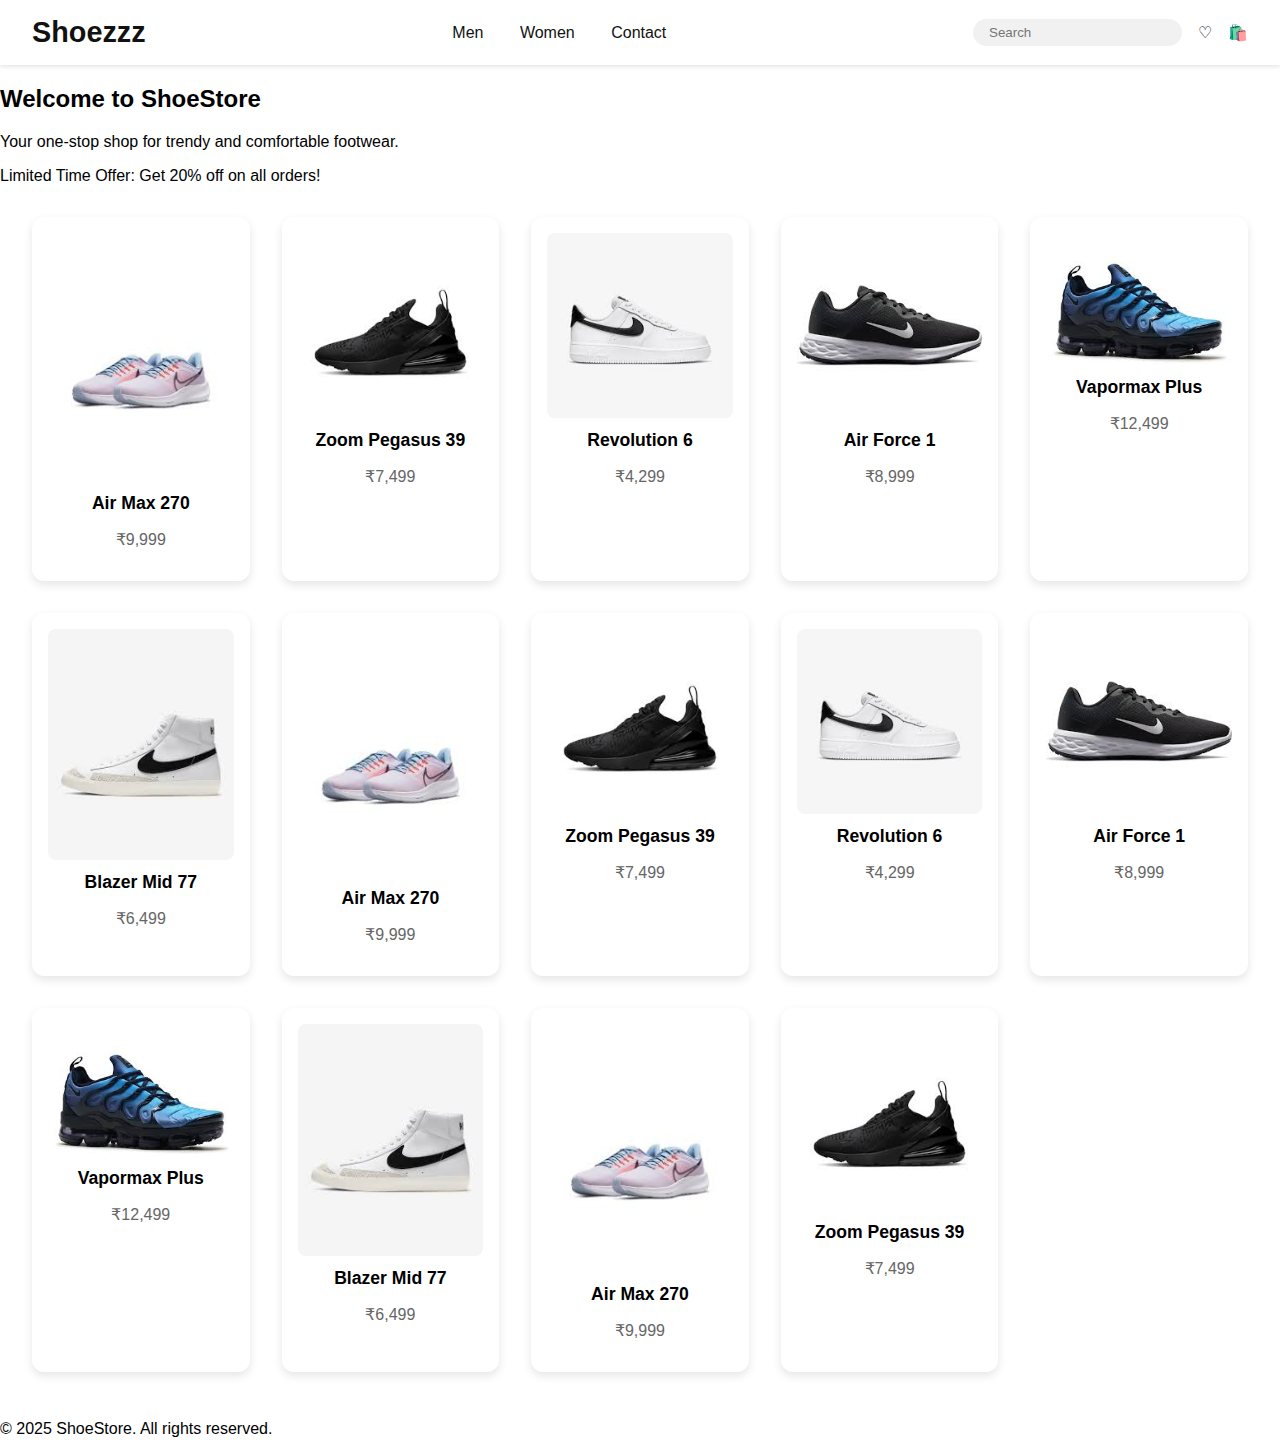
<file: index.html>
<!DOCTYPE html>
<html lang="en">
<head>
  <meta charset="UTF-8" />
  <meta name="viewport" content="width=device-width, initial-scale=1.0"/>
  <title>Shoezzz</title>
  <link rel="preconnect" href="https://fonts.googleapis.com">
  <link href="https://fonts.googleapis.com/css2?family=Poppins:wght@400;600&display=swap" rel="stylesheet">
  <link rel="stylesheet" href="style.css" />
  <style>
    
  </style>
</head>
<body>
  <!-- Header -->
  <header class="header">
    <div class="logo">Shoezzz</div>
    <nav class="navbar">
      <a href="#">Men</a>
      <a href="#">Women</a>
      <a href="#">Contact</a>

    </nav>
    <div class="icons">
      <input type="text" placeholder="Search" class="search-box" />
      <span>♡</span>
      <span>🛍️</span>
    </div>
  </header>

  <!-- Banner -->
  <section class="banner">
    <h2>Welcome to ShoeStore</h2>
    <p>Your one-stop shop for trendy and comfortable footwear.</p>
    <div class="offer">Limited Time Offer: Get 20% off on all orders!</div>
  </section>

<!-- Product Section -->
<section class="product-grid">
  <div class="product-card">
    <img src="airmax 270.jpeg" alt="Air Max 270" />
    <h3>Air Max 270</h3>
    <p>₹9,999</p>
  </div>
  <div class="product-card">
    <img src="Zoom Pegasus 39.jpeg" alt="Zoom Pegasus 39" />
    <h3>Zoom Pegasus 39</h3>
    <p>₹7,499</p>
  </div>
  <div class="product-card">
    <img src="Revolution 6.jpeg" alt="Revolution 6" />
    <h3>Revolution 6</h3>
    <p>₹4,299</p>
  </div>
  <div class="product-card">
    <img src="Air Force 1.jpeg" alt="Air Force 1" />
    <h3>Air Force 1</h3>
    <p>₹8,999</p>
  </div>
  <div class="product-card">
    <img src="Vapormax Plus.jpeg" alt="Vapormax Plus" />
    <h3>Vapormax Plus</h3>
    <p>₹12,499</p>
  </div>
  <div class="product-card">
    <img src="Blazer Mid 77.jpeg" alt="Blazer Mid 77" />
    <h3>Blazer Mid 77</h3>
    <p>₹6,499</p>
  </div>
  <div class="product-card">
    <img src="airmax 270.jpeg" alt="Air Max 270" />
    <h3>Air Max 270</h3>
    <p>₹9,999</p>
  </div>
  <div class="product-card">
    <img src="Zoom Pegasus 39.jpeg" alt="Zoom Pegasus 39" />
    <h3>Zoom Pegasus 39</h3>
    <p>₹7,499</p>
  </div>
  <div class="product-card">
    <img src="Revolution 6.jpeg" alt="Revolution 6" />
    <h3>Revolution 6</h3>
    <p>₹4,299</p>
  </div>
  <div class="product-card">
    <img src="Air Force 1.jpeg" alt="Air Force 1" />
    <h3>Air Force 1</h3>
    <p>₹8,999</p>
  </div>
  <div class="product-card">
    <img src="Vapormax Plus.jpeg" alt="Vapormax Plus" />
    <h3>Vapormax Plus</h3>
    <p>₹12,499</p>
  </div>
  <div class="product-card">
    <img src="Blazer Mid 77.jpeg" alt="Blazer Mid 77" />
    <h3>Blazer Mid 77</h3>
    <p>₹6,499</p>
  </div>
  <div class="product-card">
    <img src="airmax 270.jpeg" alt="Air Max 270" />
    <h3>Air Max 270</h3>
    <p>₹9,999</p>
  </div>
  <div class="product-card">
    <img src="Zoom Pegasus 39.jpeg" alt="Zoom Pegasus 39" />
    <h3>Zoom Pegasus 39</h3>
    <p>₹7,499</p>
  </div>
</section>


  <!-- Footer -->
  <footer class="footer">
    <p>&copy; 2025 ShoeStore. All rights reserved.</p>
  </footer>
</body>
</html>
</file>
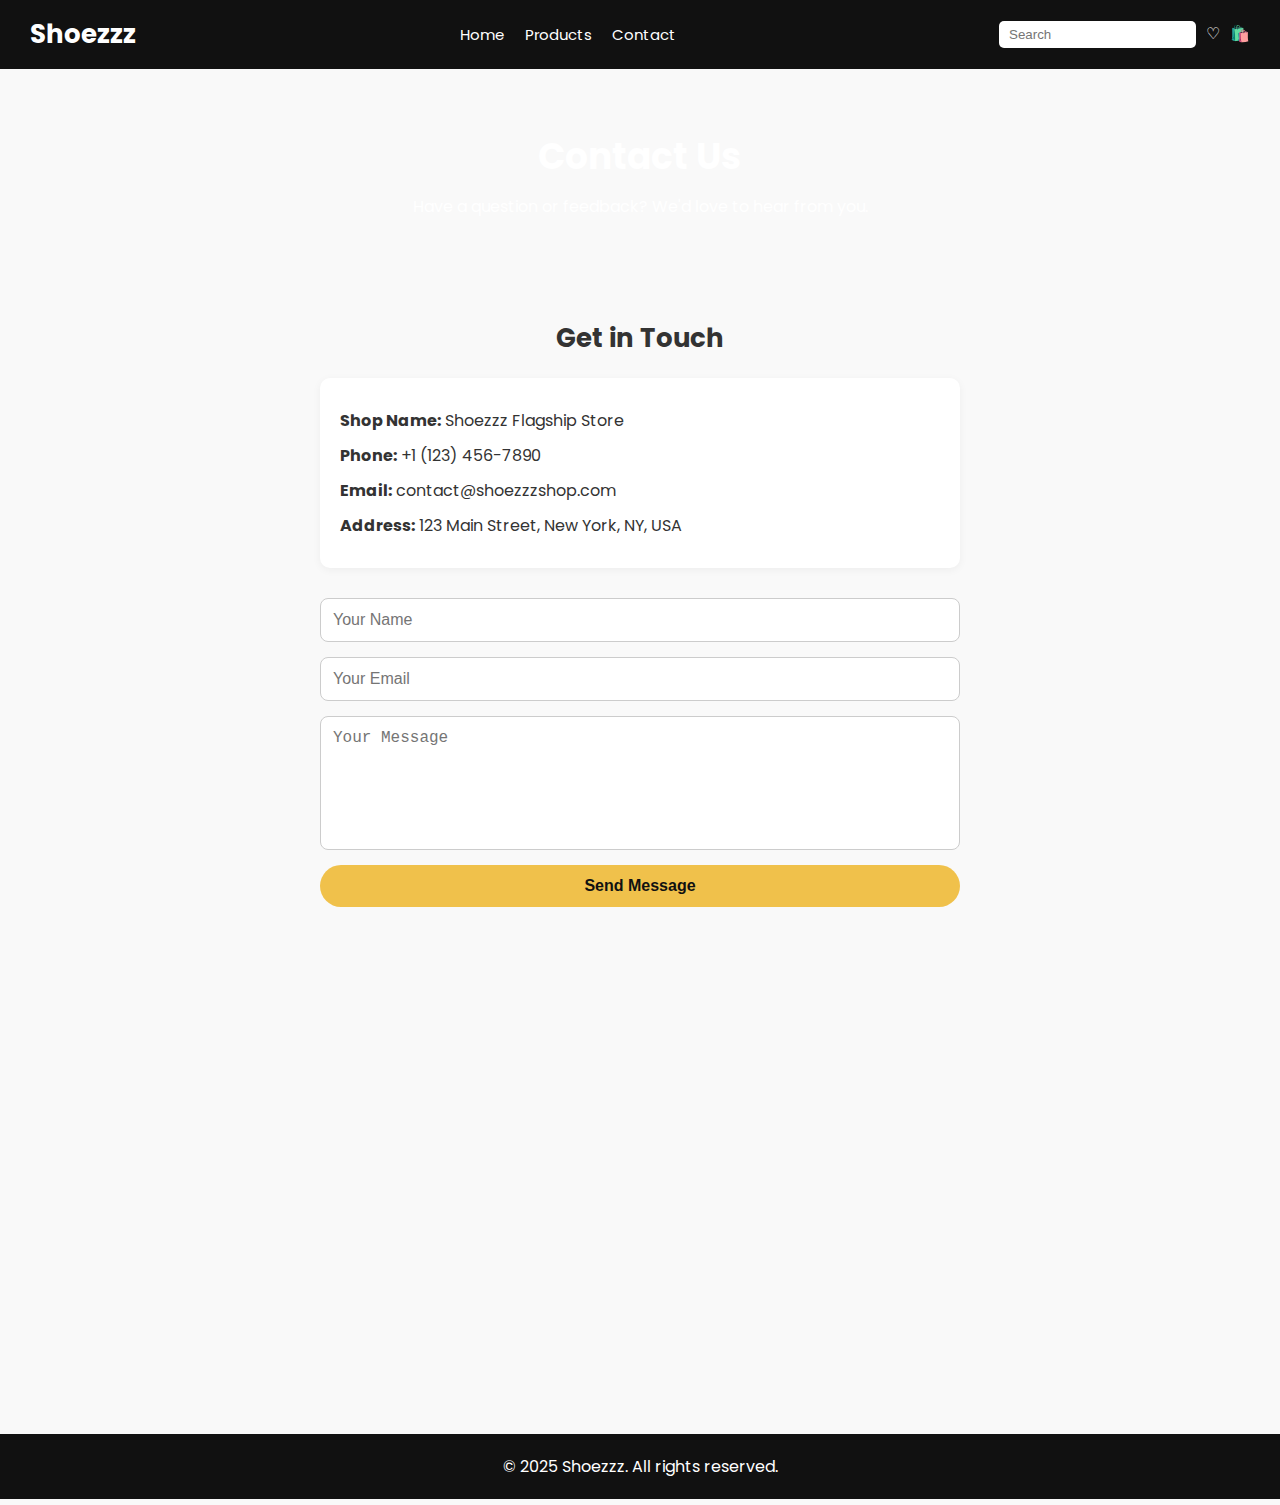
<file: contact.html>
<!DOCTYPE html>
<html lang="en">
<head>
  <meta charset="UTF-8" />
  <meta name="viewport" content="width=device-width, initial-scale=1.0"/>
  <title>Shoezzz - Contact</title>
  <link href="https://fonts.googleapis.com/css2?family=Poppins:wght@400;600&display=swap" rel="stylesheet">
  <style>
    * {
      margin: 0;
      padding: 0;
      box-sizing: border-box;
    }

    body {
      font-family: 'Poppins', sans-serif;
      background-color: #f9f9f9;
      color: #333;
    }

    .header {
      display: flex;
      justify-content: space-between;
      align-items: center;
      padding: 15px 30px;
      background-color: #111;
      color: white;
      flex-wrap: wrap;
    }

    .logo {
      font-size: 26px;
      font-weight: bold;
    }

    .navbar {
      display: flex;
      gap: 20px;
    }

    .navbar a {
      color: #fff;
      text-decoration: none;
      font-size: 15px;
      transition: color 0.3s;
    }

    .navbar a:hover {
      color: #f0c14b;
    }

    .icons {
      display: flex;
      gap: 10px;
    }

    .search-box {
      padding: 6px 10px;
      border: none;
      border-radius: 5px;
      outline: none;
    }

    .banner {
      background: url('https://images.unsplash.com/photo-1591012911207-72dc9e5d9136?fit=crop&w=1350&q=80') center/cover no-repeat;
      color: white;
      padding: 60px 20px;
      text-align: center;
    }

    .banner h2 {
      font-size: 36px;
      margin-bottom: 10px;
    }

    .contact-section {
      padding: 40px 30px;
      max-width: 700px;
      margin: auto;
    }

    .contact-section h3 {
      font-size: 26px;
      margin-bottom: 20px;
      text-align: center;
    }

    .shop-info {
      background-color: #fff;
      padding: 20px;
      margin-bottom: 30px;
      border-radius: 10px;
      box-shadow: 0 2px 8px rgba(0,0,0,0.05);
    }

    .shop-info p {
      margin: 10px 0;
      font-size: 16px;
    }

    .contact-form {
      display: flex;
      flex-direction: column;
      gap: 15px;
    }

    .contact-form input,
    .contact-form textarea {
      padding: 12px;
      border: 1px solid #ccc;
      border-radius: 8px;
      font-size: 16px;
      resize: none;
    }

    .contact-form button {
      padding: 12px;
      background-color: #f0c14b;
      border: none;
      font-size: 16px;
      font-weight: bold;
      color: #111;
      border-radius: 25px;
      cursor: pointer;
      transition: background-color 0.3s;
    }

    .contact-form button:hover {
      background-color: #ddb347;
    }

    .map-container {
      margin-top: 40px;
      border-radius: 10px;
      overflow: hidden;
    }

    .footer {
      background-color: #111;
      color: #fff;
      text-align: center;
      padding: 20px;
      margin-top: 40px;
    }

    @media (max-width: 768px) {
      .header {
        flex-direction: column;
        align-items: flex-start;
      }

      .navbar {
        justify-content: center;
        margin-top: 10px;
      }

      .icons {
        margin-top: 10px;
      }
    }
  </style>
</head>
<body>
  <!-- Header -->
  <header class="header">
    <div class="logo">Shoezzz</div>
    <nav class="navbar">
      <a href="index.html">Home</a>
      <a href="products.html">Products</a>
      <a href="contact.html">Contact</a>
    </nav>
    <div class="icons">
      <input type="text" placeholder="Search" class="search-box" />
      <span>♡</span>
      <span>🛍️</span>
    </div>
  </header>

  <!-- Banner -->
  <section class="banner">
    <h2>Contact Us</h2>
    <p>Have a question or feedback? We'd love to hear from you.</p>
  </section>

  <!-- Contact Info + Form -->
  <section class="contact-section">
    <h3>Get in Touch</h3>

    <div class="shop-info">
      <p><strong>Shop Name:</strong> Shoezzz Flagship Store</p>
      <p><strong>Phone:</strong> +1 (123) 456-7890</p>
      <p><strong>Email:</strong> contact@shoezzzshop.com</p>
      <p><strong>Address:</strong> 123 Main Street, New York, NY, USA</p>
    </div>

    <form class="contact-form">
      <input type="text" placeholder="Your Name" required />
      <input type="email" placeholder="Your Email" required />
      <textarea rows="6" placeholder="Your Message" required></textarea>
      <button type="submit">Send Message</button>
    </form>

    <!-- Google Map -->
    <div class="map-container">
      <iframe 
        src="https://www.google.com/maps/embed?pb=!1m18!1m12!1m3!1d3023.9564032855095!2d-74.00601548459328!3d40.71277527933062!2m3!1f0!2f0!3f0!3m2!1i1024!2i768!4f13.1!3m3!1m2!1s0x0%3A0x0!2zNDDCsDQyJzQ2LjAiTiA3NMKwMDAnMTIuMCJX!5e0!3m2!1sen!2sus!4v1616024425242!5m2!1sen!2sus"
        width="100%" 
        height="400" 
        style="border:0;" 
        allowfullscreen="" 
        loading="lazy">
      </iframe>
    </div>
  </section>

  <!-- Footer -->
  <footer class="footer">
    <p>&copy; 2025 Shoezzz. All rights reserved.</p>
  </footer>
</body>
</html>
</file>
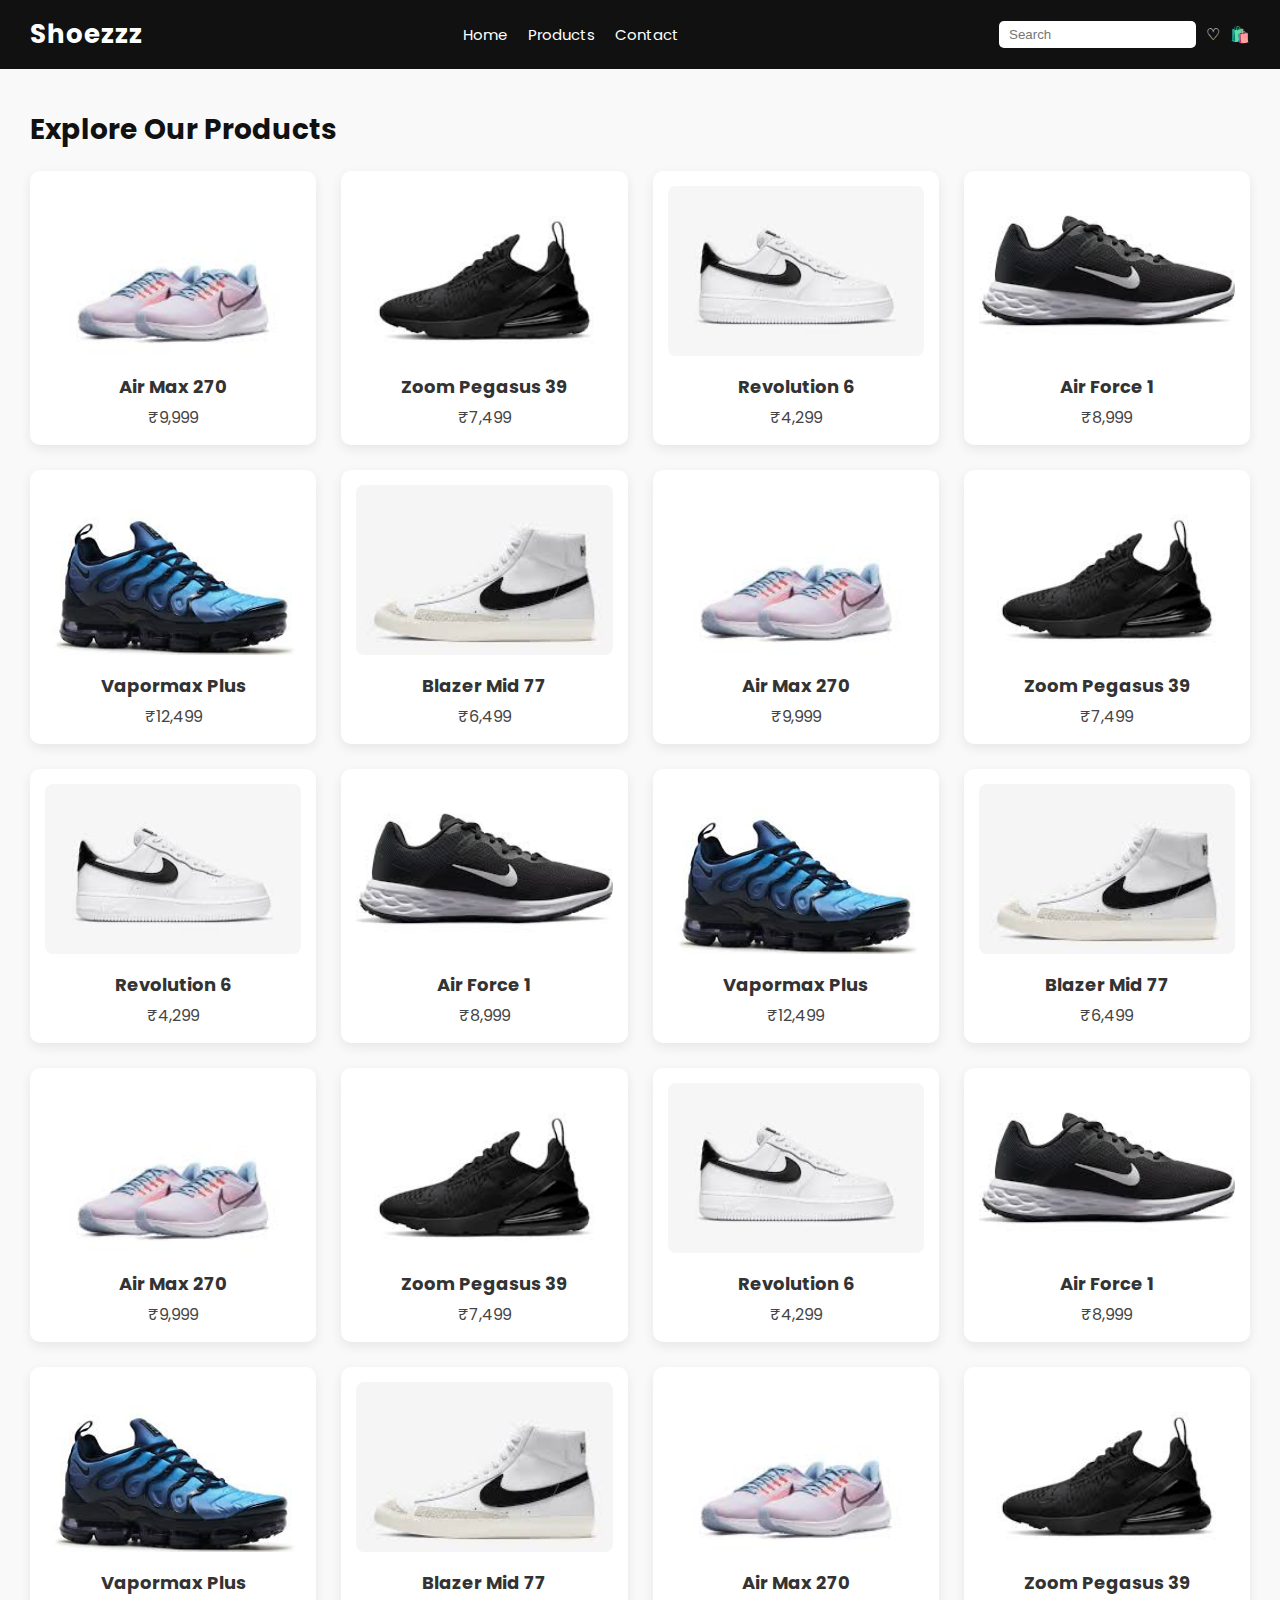
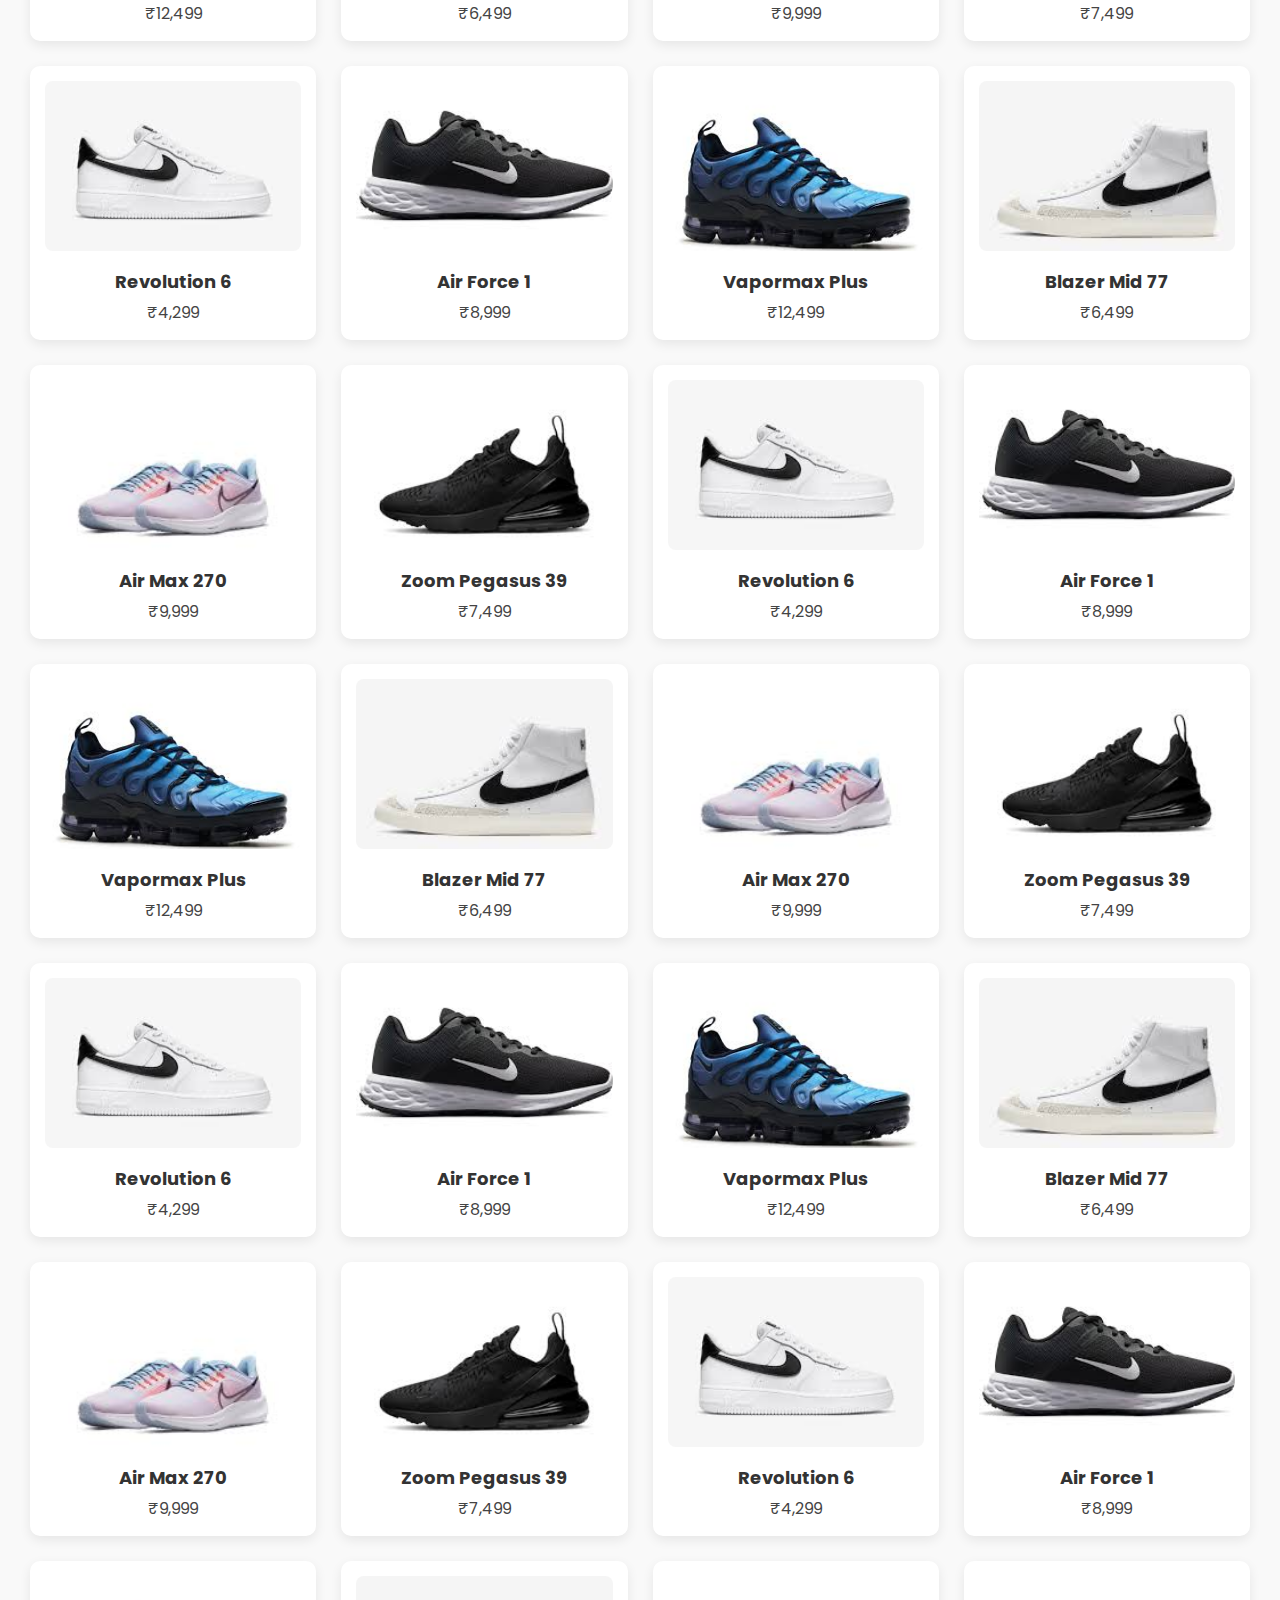
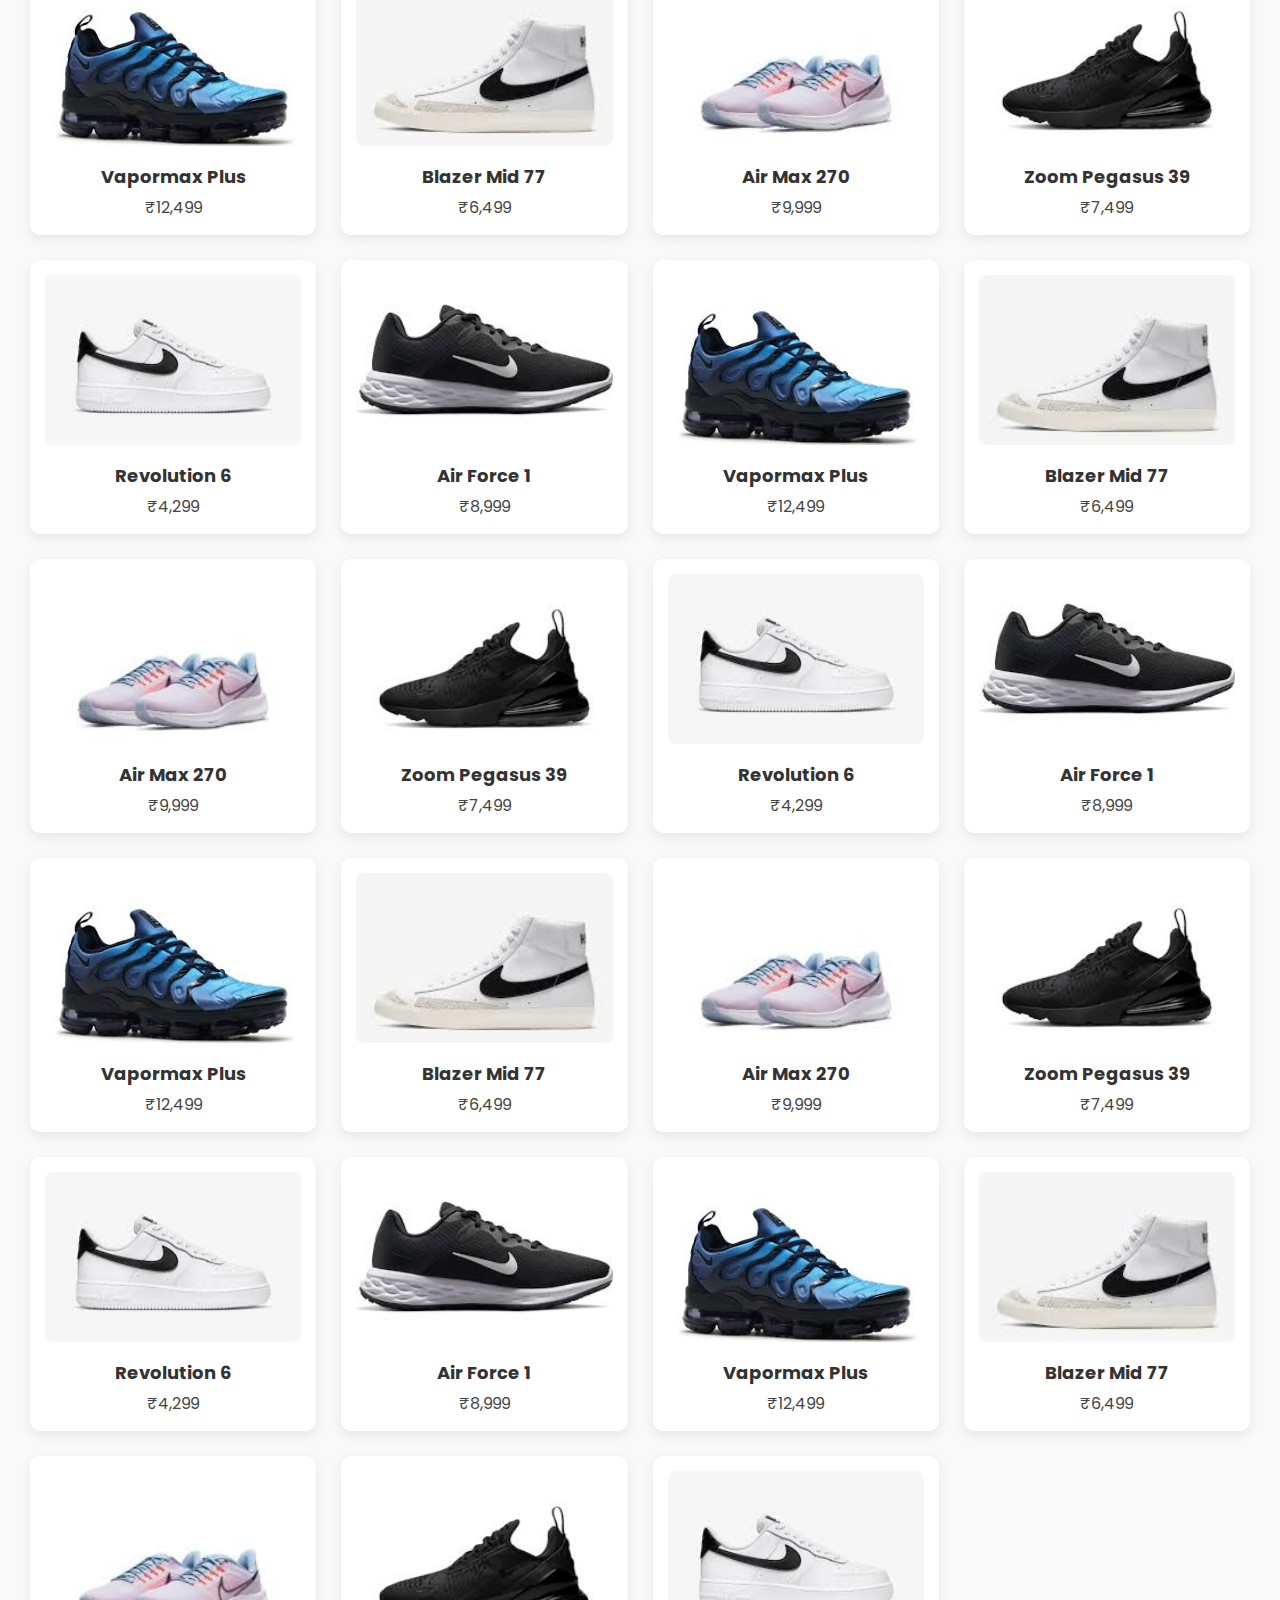
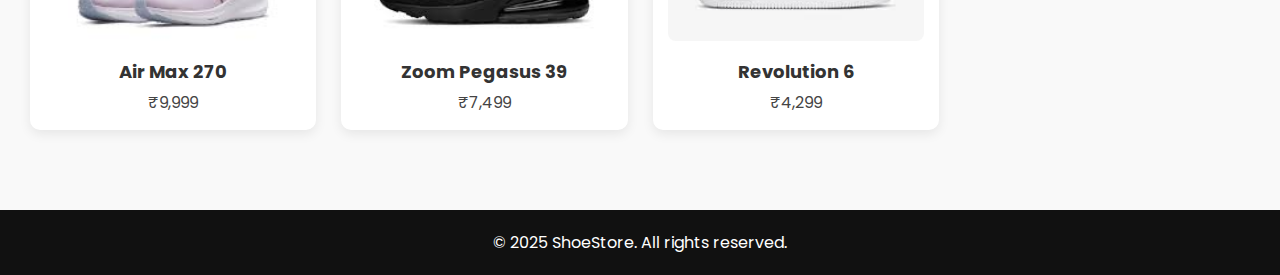
<file: products.html>
<!DOCTYPE html>
<html lang="en">
<head>
  <meta charset="UTF-8" />
  <meta name="viewport" content="width=device-width, initial-scale=1.0"/>
  <title>Our Products - Shoezzz</title>
  <link rel="preconnect" href="https://fonts.googleapis.com">
  <link href="https://fonts.googleapis.com/css2?family=Poppins:wght@400;600&display=swap" rel="stylesheet">
  <style>
    * {
      margin: 0;
      padding: 0;
      box-sizing: border-box;
    }

    body {
      font-family: 'Poppins', sans-serif;
      background-color: #f9f9f9;
      color: #333;
    }

    .header {
      display: flex;
      justify-content: space-between;
      align-items: center;
      padding: 15px 30px;
      background-color: #111;
      color: white;
      flex-wrap: wrap;
    }

    .logo {
      font-size: 26px;
      font-weight: bold;
      letter-spacing: 1px;
    }

    .navbar {
      display: flex;
      gap: 20px;
    }

    .navbar a {
      color: #fff;
      text-decoration: none;
      font-size: 15px;
      transition: color 0.3s;
    }

    .navbar a:hover {
      color: #f0c14b;
    }

    .icons {
      display: flex;
      align-items: center;
      gap: 10px;
    }

    .search-box {
      padding: 6px 10px;
      border: none;
      border-radius: 5px;
      outline: none;
    }

    .product-title {
      padding: 40px 30px 20px;
      font-size: 28px;
      font-weight: bold;
      color: #111;
    }

    .product-grid {
      display: grid;
      grid-template-columns: repeat(auto-fit, minmax(230px, 1fr));
      gap: 25px;
      padding: 0 30px 40px;
    }

    .product-card {
      background-color: #fff;
      border-radius: 10px;
      padding: 15px;
      box-shadow: 0 4px 12px rgba(0, 0, 0, 0.08);
      text-align: center;
      transition: transform 0.2s, box-shadow 0.3s;
    }

    .product-card:hover {
      transform: translateY(-5px);
      box-shadow: 0 8px 20px rgba(0, 0, 0, 0.12);
    }

    .product-card img {
      width: 100%;
      height: 170px;
      object-fit: cover;
      border-radius: 8px;
    }

    .product-card h3 {
      font-size: 18px;
      margin: 10px 0 5px;
    }

    .product-card p {
      font-size: 16px;
      color: #444;
    }

    .footer {
      background-color: #111;
      color: #fff;
      text-align: center;
      padding: 20px;
      margin-top: 40px;
    }

    @media (max-width: 768px) {
      .header {
        flex-direction: column;
        align-items: flex-start;
      }

      .navbar {
        justify-content: center;
        margin-top: 10px;
      }

      .icons {
        margin-top: 10px;
      }
    }
  </style>
</head>
<body>
  <!-- Header -->
  <header class="header">
    <div class="logo">Shoezzz</div>
    <nav class="navbar">
      <a href="Home.html">Home</a>
      <a href="products.html">Products</a>
      <a href="contact.html">Contact</a>
    </nav>
    <div class="icons">
      <input type="text" placeholder="Search" class="search-box" />
      <span>♡</span>
      <span>🛍️</span>
    </div>
  </header>

  <!-- Page Title -->
  <div class="product-title">Explore Our Products</div>

  <!-- Product Section -->
  <section class="product-grid">
    <div class="product-card">
      <img src="airmax 270.jpeg" alt="Air Max 270" />
      <h3>Air Max 270</h3>
      <p>₹9,999</p>
    </div>
    <div class="product-card">
      <img src="Zoom Pegasus 39.jpeg" alt="Zoom Pegasus 39" />
      <h3>Zoom Pegasus 39</h3>
      <p>₹7,499</p>
    </div>
    <div class="product-card">
      <img src="Revolution 6.jpeg" alt="Revolution 6" />
      <h3>Revolution 6</h3>
      <p>₹4,299</p>
    </div>
    <div class="product-card">
      <img src="Air Force 1.jpeg" alt="Air Force 1" />
      <h3>Air Force 1</h3>
      <p>₹8,999</p>
    </div>
    <div class="product-card">
      <img src="Vapormax Plus.jpeg" alt="Vapormax Plus" />
      <h3>Vapormax Plus</h3>
      <p>₹12,499</p>
    </div>
    <div class="product-card">
      <img src="Blazer Mid 77.jpeg" alt="Blazer Mid 77" />
      <h3>Blazer Mid 77</h3>
      <p>₹6,499</p>
    </div>
     <div class="product-card">
      <img src="airmax 270.jpeg" alt="Air Max 270" />
      <h3>Air Max 270</h3>
      <p>₹9,999</p>
    </div>
    <div class="product-card">
      <img src="Zoom Pegasus 39.jpeg" alt="Zoom Pegasus 39" />
      <h3>Zoom Pegasus 39</h3>
      <p>₹7,499</p>
    </div>
    <div class="product-card">
      <img src="Revolution 6.jpeg" alt="Revolution 6" />
      <h3>Revolution 6</h3>
      <p>₹4,299</p>
    </div>
    <div class="product-card">
      <img src="Air Force 1.jpeg" alt="Air Force 1" />
      <h3>Air Force 1</h3>
      <p>₹8,999</p>
    </div>
    <div class="product-card">
      <img src="Vapormax Plus.jpeg" alt="Vapormax Plus" />
      <h3>Vapormax Plus</h3>
      <p>₹12,499</p>
    </div>
    <div class="product-card">
      <img src="Blazer Mid 77.jpeg" alt="Blazer Mid 77" />
      <h3>Blazer Mid 77</h3>
      <p>₹6,499</p>
    </div>
     <div class="product-card">
      <img src="airmax 270.jpeg" alt="Air Max 270" />
      <h3>Air Max 270</h3>
      <p>₹9,999</p>
    </div>
    <div class="product-card">
      <img src="Zoom Pegasus 39.jpeg" alt="Zoom Pegasus 39" />
      <h3>Zoom Pegasus 39</h3>
      <p>₹7,499</p>
    </div>
    <div class="product-card">
      <img src="Revolution 6.jpeg" alt="Revolution 6" />
      <h3>Revolution 6</h3>
      <p>₹4,299</p>
    </div>
    <div class="product-card">
      <img src="Air Force 1.jpeg" alt="Air Force 1" />
      <h3>Air Force 1</h3>
      <p>₹8,999</p>
    </div>
    <div class="product-card">
      <img src="Vapormax Plus.jpeg" alt="Vapormax Plus" />
      <h3>Vapormax Plus</h3>
      <p>₹12,499</p>
    </div>
    <div class="product-card">
      <img src="Blazer Mid 77.jpeg" alt="Blazer Mid 77" />
      <h3>Blazer Mid 77</h3>
      <p>₹6,499</p>
    </div>
     <div class="product-card">
      <img src="airmax 270.jpeg" alt="Air Max 270" />
      <h3>Air Max 270</h3>
      <p>₹9,999</p>
    </div>
    <div class="product-card">
      <img src="Zoom Pegasus 39.jpeg" alt="Zoom Pegasus 39" />
      <h3>Zoom Pegasus 39</h3>
      <p>₹7,499</p>
    </div>
    <div class="product-card">
      <img src="Revolution 6.jpeg" alt="Revolution 6" />
      <h3>Revolution 6</h3>
      <p>₹4,299</p>
    </div>
    <div class="product-card">
      <img src="Air Force 1.jpeg" alt="Air Force 1" />
      <h3>Air Force 1</h3>
      <p>₹8,999</p>
    </div>
    <div class="product-card">
      <img src="Vapormax Plus.jpeg" alt="Vapormax Plus" />
      <h3>Vapormax Plus</h3>
      <p>₹12,499</p>
    </div>
    <div class="product-card">
      <img src="Blazer Mid 77.jpeg" alt="Blazer Mid 77" />
      <h3>Blazer Mid 77</h3>
      <p>₹6,499</p>
    </div>
     <div class="product-card">
      <img src="airmax 270.jpeg" alt="Air Max 270" />
      <h3>Air Max 270</h3>
      <p>₹9,999</p>
    </div>
    <div class="product-card">
      <img src="Zoom Pegasus 39.jpeg" alt="Zoom Pegasus 39" />
      <h3>Zoom Pegasus 39</h3>
      <p>₹7,499</p>
    </div>
    <div class="product-card">
      <img src="Revolution 6.jpeg" alt="Revolution 6" />
      <h3>Revolution 6</h3>
      <p>₹4,299</p>
    </div>
    <div class="product-card">
      <img src="Air Force 1.jpeg" alt="Air Force 1" />
      <h3>Air Force 1</h3>
      <p>₹8,999</p>
    </div>
    <div class="product-card">
      <img src="Vapormax Plus.jpeg" alt="Vapormax Plus" />
      <h3>Vapormax Plus</h3>
      <p>₹12,499</p>
    </div>
    <div class="product-card">
      <img src="Blazer Mid 77.jpeg" alt="Blazer Mid 77" />
      <h3>Blazer Mid 77</h3>
      <p>₹6,499</p>
    </div>
     <div class="product-card">
      <img src="airmax 270.jpeg" alt="Air Max 270" />
      <h3>Air Max 270</h3>
      <p>₹9,999</p>
    </div>
    <div class="product-card">
      <img src="Zoom Pegasus 39.jpeg" alt="Zoom Pegasus 39" />
      <h3>Zoom Pegasus 39</h3>
      <p>₹7,499</p>
    </div>
    <div class="product-card">
      <img src="Revolution 6.jpeg" alt="Revolution 6" />
      <h3>Revolution 6</h3>
      <p>₹4,299</p>
    </div>
    <div class="product-card">
      <img src="Air Force 1.jpeg" alt="Air Force 1" />
      <h3>Air Force 1</h3>
      <p>₹8,999</p>
    </div>
    <div class="product-card">
      <img src="Vapormax Plus.jpeg" alt="Vapormax Plus" />
      <h3>Vapormax Plus</h3>
      <p>₹12,499</p>
    </div>
    <div class="product-card">
      <img src="Blazer Mid 77.jpeg" alt="Blazer Mid 77" />
      <h3>Blazer Mid 77</h3>
      <p>₹6,499</p>
    </div>
     <div class="product-card">
      <img src="airmax 270.jpeg" alt="Air Max 270" />
      <h3>Air Max 270</h3>
      <p>₹9,999</p>
    </div>
    <div class="product-card">
      <img src="Zoom Pegasus 39.jpeg" alt="Zoom Pegasus 39" />
      <h3>Zoom Pegasus 39</h3>
      <p>₹7,499</p>
    </div>
    <div class="product-card">
      <img src="Revolution 6.jpeg" alt="Revolution 6" />
      <h3>Revolution 6</h3>
      <p>₹4,299</p>
    </div>
    <div class="product-card">
      <img src="Air Force 1.jpeg" alt="Air Force 1" />
      <h3>Air Force 1</h3>
      <p>₹8,999</p>
    </div>
    <div class="product-card">
      <img src="Vapormax Plus.jpeg" alt="Vapormax Plus" />
      <h3>Vapormax Plus</h3>
      <p>₹12,499</p>
    </div>
    <div class="product-card">
      <img src="Blazer Mid 77.jpeg" alt="Blazer Mid 77" />
      <h3>Blazer Mid 77</h3>
      <p>₹6,499</p>
    </div>
     <div class="product-card">
      <img src="airmax 270.jpeg" alt="Air Max 270" />
      <h3>Air Max 270</h3>
      <p>₹9,999</p>
    </div>
    <div class="product-card">
      <img src="Zoom Pegasus 39.jpeg" alt="Zoom Pegasus 39" />
      <h3>Zoom Pegasus 39</h3>
      <p>₹7,499</p>
    </div>
    <div class="product-card">
      <img src="Revolution 6.jpeg" alt="Revolution 6" />
      <h3>Revolution 6</h3>
      <p>₹4,299</p>
    </div>
    <div class="product-card">
      <img src="Air Force 1.jpeg" alt="Air Force 1" />
      <h3>Air Force 1</h3>
      <p>₹8,999</p>
    </div>
    <div class="product-card">
      <img src="Vapormax Plus.jpeg" alt="Vapormax Plus" />
      <h3>Vapormax Plus</h3>
      <p>₹12,499</p>
    </div>
    <div class="product-card">
      <img src="Blazer Mid 77.jpeg" alt="Blazer Mid 77" />
      <h3>Blazer Mid 77</h3>
      <p>₹6,499</p>
    </div>
     <div class="product-card">
      <img src="airmax 270.jpeg" alt="Air Max 270" />
      <h3>Air Max 270</h3>
      <p>₹9,999</p>
    </div>
    <div class="product-card">
      <img src="Zoom Pegasus 39.jpeg" alt="Zoom Pegasus 39" />
      <h3>Zoom Pegasus 39</h3>
      <p>₹7,499</p>
    </div>
    <div class="product-card">
      <img src="Revolution 6.jpeg" alt="Revolution 6" />
      <h3>Revolution 6</h3>
      <p>₹4,299</p>
    </div>
    <div class="product-card">
      <img src="Air Force 1.jpeg" alt="Air Force 1" />
      <h3>Air Force 1</h3>
      <p>₹8,999</p>
    </div>
    <div class="product-card">
      <img src="Vapormax Plus.jpeg" alt="Vapormax Plus" />
      <h3>Vapormax Plus</h3>
      <p>₹12,499</p>
    </div>
    <div class="product-card">
      <img src="Blazer Mid 77.jpeg" alt="Blazer Mid 77" />
      <h3>Blazer Mid 77</h3>
      <p>₹6,499</p>
    </div>
     <div class="product-card">
      <img src="airmax 270.jpeg" alt="Air Max 270" />
      <h3>Air Max 270</h3>
      <p>₹9,999</p>
    </div>
    <div class="product-card">
      <img src="Zoom Pegasus 39.jpeg" alt="Zoom Pegasus 39" />
      <h3>Zoom Pegasus 39</h3>
      <p>₹7,499</p>
    </div>
    <div class="product-card">
      <img src="Revolution 6.jpeg" alt="Revolution 6" />
      <h3>Revolution 6</h3>
      <p>₹4,299</p>
    </div>
    <div class="product-card">
      <img src="Air Force 1.jpeg" alt="Air Force 1" />
      <h3>Air Force 1</h3>
      <p>₹8,999</p>
    </div>
    <div class="product-card">
      <img src="Vapormax Plus.jpeg" alt="Vapormax Plus" />
      <h3>Vapormax Plus</h3>
      <p>₹12,499</p>
    </div>
    <div class="product-card">
      <img src="Blazer Mid 77.jpeg" alt="Blazer Mid 77" />
      <h3>Blazer Mid 77</h3>
      <p>₹6,499</p>
    </div>
         <div class="product-card">
      <img src="airmax 270.jpeg" alt="Air Max 270" />
      <h3>Air Max 270</h3>
      <p>₹9,999</p>
    </div>
    <div class="product-card">
      <img src="Zoom Pegasus 39.jpeg" alt="Zoom Pegasus 39" />
      <h3>Zoom Pegasus 39</h3>
      <p>₹7,499</p>
    </div>
    <div class="product-card">
      <img src="Revolution 6.jpeg" alt="Revolution 6" />
      <h3>Revolution 6</h3>
      <p>₹4,299</p>
    </div>
  </section>

  <!-- Footer -->
  <footer class="footer">
    <p>&copy; 2025 ShoeStore. All rights reserved.</p>
  </footer>
</body>
</html>
</file>
<file: style.css>
body {
    margin: 0;
    font-family: 'Segoe UI', sans-serif;
  }
  
  .header {
    display: flex;
    justify-content: space-between;
    align-items: center;
    padding: 1rem 2rem;
    background: #fff;
    box-shadow: 0 2px 4px rgba(0,0,0,0.1);
  }
  
  .logo {
    font-size: 1.8rem;
    font-weight: bold;
    color: #111;
  }
  
  .navbar a {
    margin: 0 1rem;
    color: #111;
    text-decoration: none;
    font-weight: 500;
  }
  
  .icons {
    display: flex;
    align-items: center;
    gap: 1rem;
  }
  
  .search-box {
    padding: 0.4rem 1rem;
    border-radius: 25px;
    border: none;
    background: #f1f1f1;
    outline: none;
  }
  
  .product-grid {
    display: grid;
    grid-template-columns: repeat(auto-fill, minmax(200px, 1fr));
    gap: 2rem;
    padding: 2rem;
  }
  
  .product-card {
    background: #fff;
    border-radius: 12px;
    box-shadow: 0 4px 10px rgba(0,0,0,0.1);
    text-align: center;
    padding: 1rem;
  }
  
  .product-card img {
    width: 100%;
    border-radius: 8px;
  }
  
  .product-card h3 {
    margin: 0.5rem 0;
    font-size: 1.1rem;
  }
  
  .product-card p {
    color: #666;
  }
</file>
